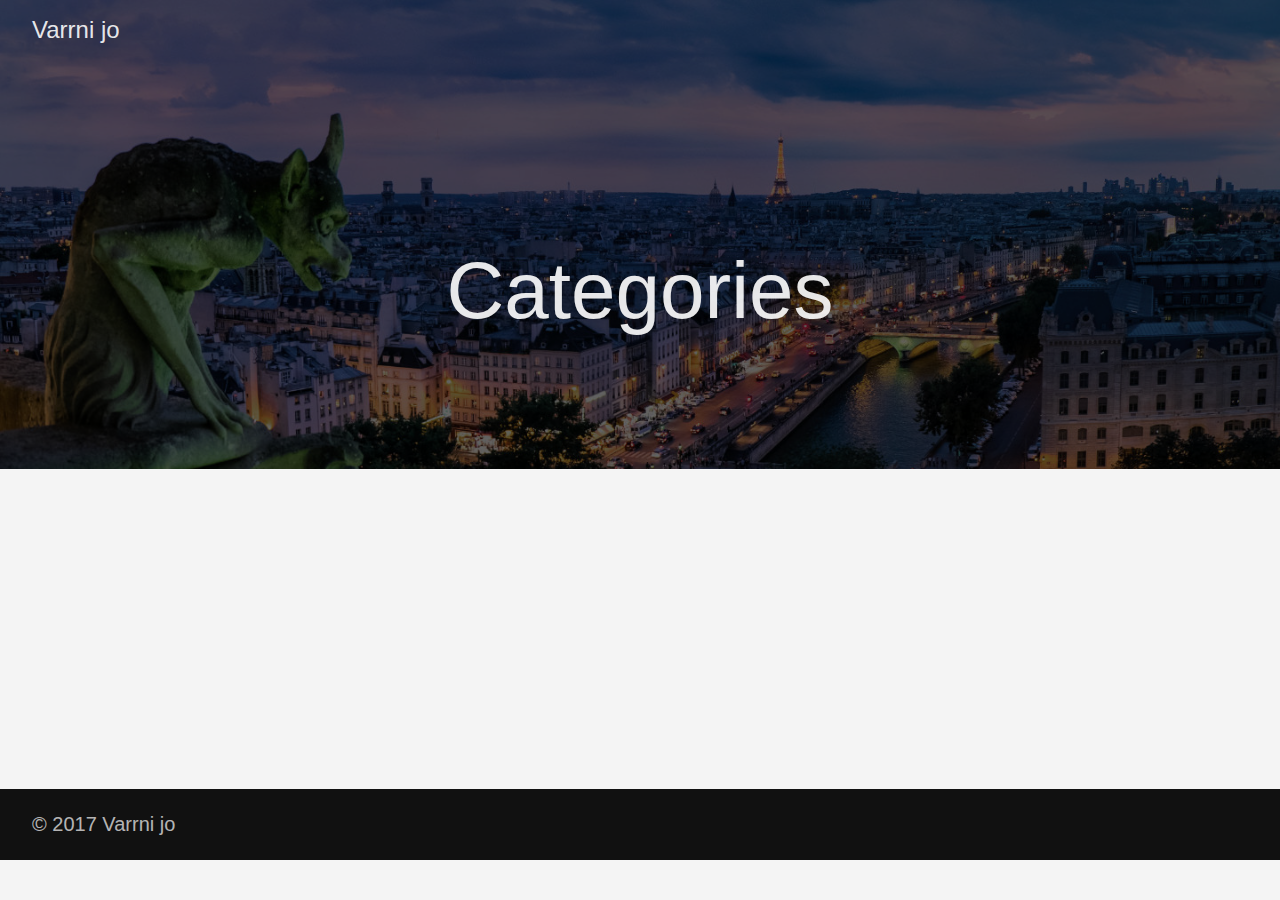
<file: categories/index.html>
<!DOCTYPE html>
<html lang="en-us">
  <head>
    <meta charset="utf-8">
    <meta http-equiv="X-UA-Compatible" content="IE=edge,chrome=1">
    
    <title>Varrni jo  | Categories</title>
    <meta name="HandheldFriendly" content="True">
    <meta name="MobileOptimized" content="320">

    <meta name="viewport" content="width=device-width,minimum-scale=1">
    <meta name="generator" content="Hugo 0.29" />
    
    
      <META NAME="ROBOTS" CONTENT="NOINDEX, NOFOLLOW">
    

    <link href='https://zengostudio.github.io/dist/main.css' rel='stylesheet' type="text/css" />
    
      
    

    
      <link href="https://zengostudio.github.io/categories/index.xml" rel="alternate" type="application/rss+xml" title="Varrni jo" />
      <link href="https://zengostudio.github.io/categories/index.xml" rel="feed" type="application/rss+xml" title="Varrni jo" />
    

    <meta property="og:title" content="Categories" />
<meta property="og:description" content="" />
<meta property="og:type" content="website" />
<meta property="og:url" content="https://zengostudio.github.io/categories/" />














<meta itemprop="name" content="Categories">
<meta itemprop="description" content="">

<meta name="twitter:card" content="summary"/><meta name="twitter:title" content="Categories"/>
<meta name="twitter:description" content=""/>

  </head>

  <body class="ma0 avenir bg-near-white">

    

  
  
  <header class="cover bg-top" style="background-image: url('https://zengostudio.github.io/images/gohugo-default-sample-hero-image.jpg');">
    <div class="bg-black-60">
      <nav class="pv3 ph3 ph4-ns" role="navigation">
  <div class="flex-l justify-between items-center center">
    <a href="https://zengostudio.github.io" class="f3 fw2 hover-white no-underline white-90 dib">
      Varrni jo
    </a>
    <div class="flex-l items-center">
      
      








    </div>
  </div>
</nav>

      <div class="tc-l pv4 pv6-l ph3 ph4-ns">
        <h1 class="f2 f-subheadline-l fw2 white-90 mb0 lh-title">
          Categories
        </h1>
        
      </div>
    </div>
  </header>


    <main class="pb7" role="main">
      
    
  <article class="cf pa3 pa4-m pa4-l">
    <div class="measure-wide-l center f4 lh-copy nested-copy-line-height nested-links nested-img mid-gray">
      
    </div>
  </article>
  <div class="mw8 center">
    <section class="ph4">
      
    </section>
  </div>

    </main>
    <footer class="bg-near-black bottom-0 w-100 pa3" role="contentinfo">
  <div class="flex justify-between">
  <a class="f4 fw4 hover-white no-underline white-70 dn dib-ns pv2 ph3" href="https://zengostudio.github.io" >
    &copy; 2017 Varrni jo
  </a>
  








  </div>
</footer>

    <script src="https://zengostudio.github.io/dist/app.bundle.js" async></script>

  </body>
</html>
</file>
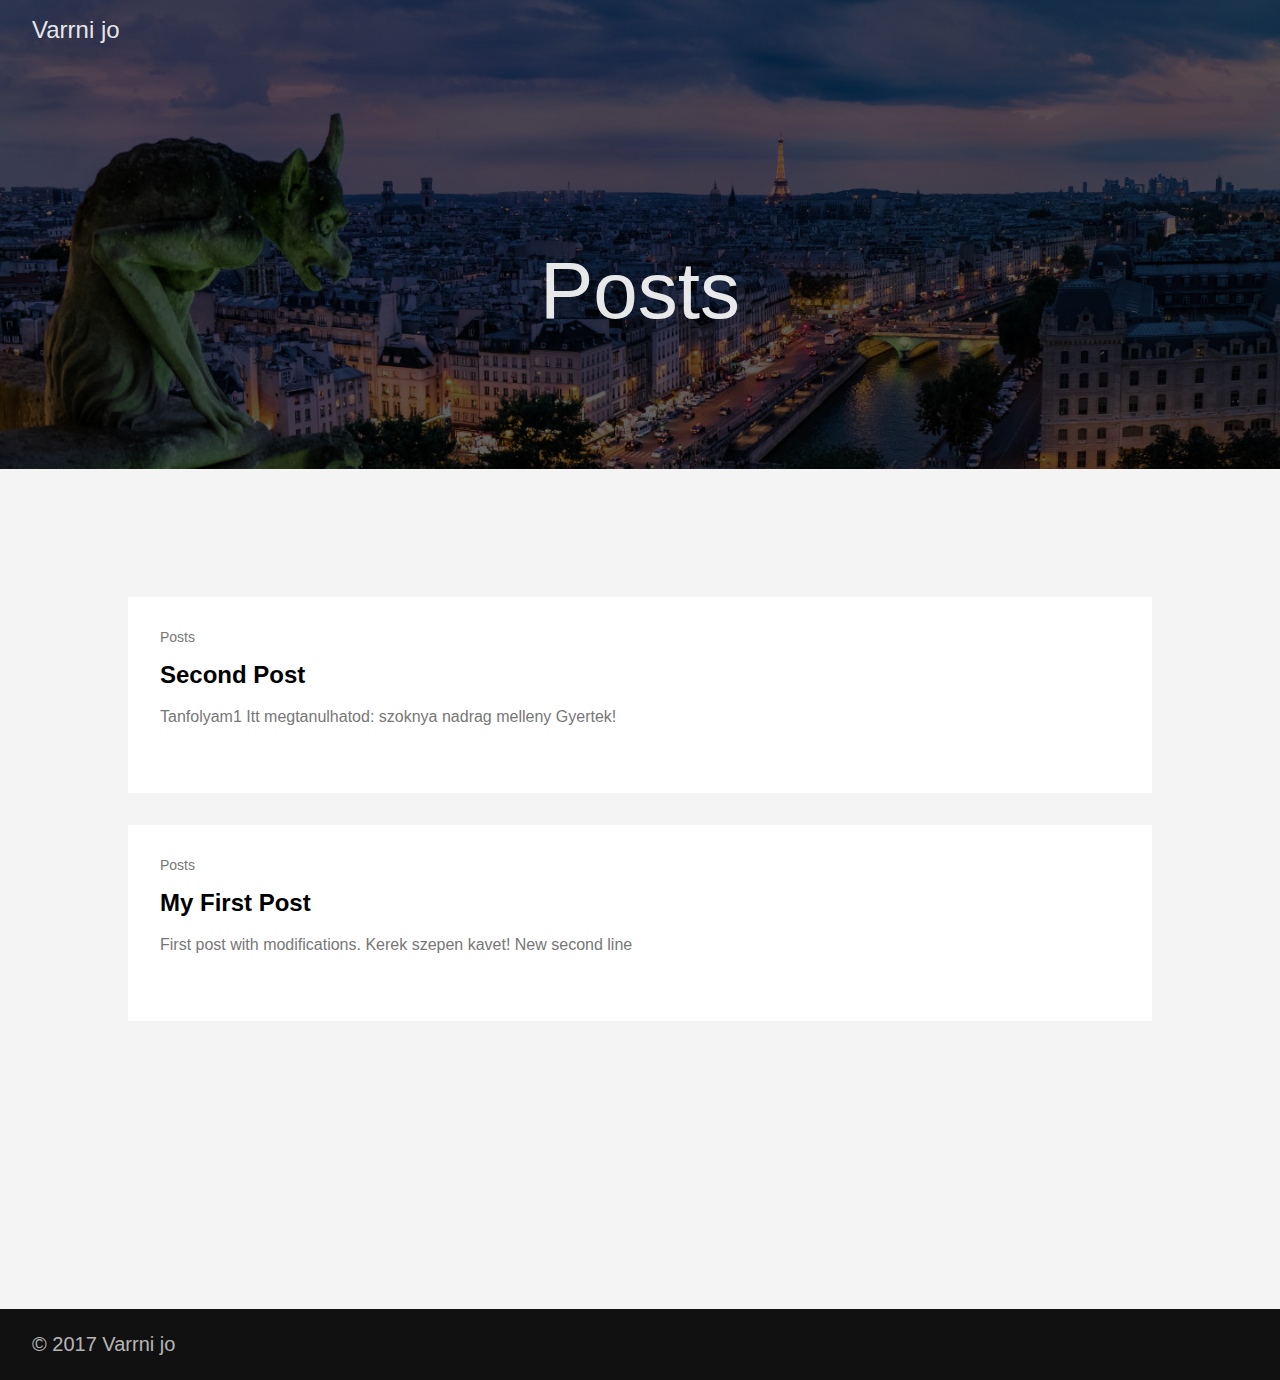
<file: posts/index.html>
<!DOCTYPE html>
<html lang="en-us">
  <head>
    <meta charset="utf-8">
    <meta http-equiv="X-UA-Compatible" content="IE=edge,chrome=1">
    
    <title>Varrni jo  | Posts</title>
    <meta name="HandheldFriendly" content="True">
    <meta name="MobileOptimized" content="320">

    <meta name="viewport" content="width=device-width,minimum-scale=1">
    <meta name="generator" content="Hugo 0.29" />
    
    
      <META NAME="ROBOTS" CONTENT="NOINDEX, NOFOLLOW">
    

    <link href='https://zengostudio.github.io/dist/main.css' rel='stylesheet' type="text/css" />
    
      
    

    
      <link href="https://zengostudio.github.io/posts/index.xml" rel="alternate" type="application/rss+xml" title="Varrni jo" />
      <link href="https://zengostudio.github.io/posts/index.xml" rel="feed" type="application/rss+xml" title="Varrni jo" />
    

    <meta property="og:title" content="Posts" />
<meta property="og:description" content="" />
<meta property="og:type" content="website" />
<meta property="og:url" content="https://zengostudio.github.io/posts/" />



<meta property="og:updated_time" content="2017-10-08T18:01:27&#43;02:00"/>










<meta itemprop="name" content="Posts">
<meta itemprop="description" content="">

<meta name="twitter:card" content="summary"/><meta name="twitter:title" content="Posts"/>
<meta name="twitter:description" content=""/>

  </head>

  <body class="ma0 avenir bg-near-white">

    

  
  
  <header class="cover bg-top" style="background-image: url('https://zengostudio.github.io/images/gohugo-default-sample-hero-image.jpg');">
    <div class="bg-black-60">
      <nav class="pv3 ph3 ph4-ns" role="navigation">
  <div class="flex-l justify-between items-center center">
    <a href="https://zengostudio.github.io" class="f3 fw2 hover-white no-underline white-90 dib">
      Varrni jo
    </a>
    <div class="flex-l items-center">
      
      








    </div>
  </div>
</nav>

      <div class="tc-l pv4 pv6-l ph3 ph4-ns">
        <h1 class="f2 f-subheadline-l fw2 white-90 mb0 lh-title">
          Posts
        </h1>
        
      </div>
    </div>
  </header>


    <main class="pb7" role="main">
      
  <article class="cf pa3 pa4-m pa4-l">
    <div class="measure-wide-l center f4 lh-copy nested-copy-line-height nested-links nested-img mid-gray">                
      
    </div>
  </article>
  <div class="mw8 center">
    
    <section class="flex-ns flex-wrap justify-around mt5">
      
        <div class="relative w-100  mb4 bg-white">
          <div class="relative w-100 mb4 bg-white nested-copy-line-height">
  <div class="bg-white mb3 pa4 gray overflow-hidden">
    <span class="f6 db">Posts</span>
    <h1 class="f3 near-black">
      <a href="/posts/second-post/" class="link black dim">
        Second Post
      </a>
    </h1>
    <div class="nested-links f5 lh-copy nested-copy-line-height">
      Tanfolyam1 Itt megtanulhatod:
 szoknya nadrag melleny  Gyertek!
    </div>
  </div>
</div>

        </div>
      
        <div class="relative w-100  mb4 bg-white">
          <div class="relative w-100 mb4 bg-white nested-copy-line-height">
  <div class="bg-white mb3 pa4 gray overflow-hidden">
    <span class="f6 db">Posts</span>
    <h1 class="f3 near-black">
      <a href="/posts/my-first-post/" class="link black dim">
        My First Post
      </a>
    </h1>
    <div class="nested-links f5 lh-copy nested-copy-line-height">
      First post with modifications. Kerek szepen kavet!
New second line
    </div>
  </div>
</div>

        </div>
      
    </section>
  

  </div>

    </main>
    <footer class="bg-near-black bottom-0 w-100 pa3" role="contentinfo">
  <div class="flex justify-between">
  <a class="f4 fw4 hover-white no-underline white-70 dn dib-ns pv2 ph3" href="https://zengostudio.github.io" >
    &copy; 2017 Varrni jo
  </a>
  








  </div>
</footer>

    <script src="https://zengostudio.github.io/dist/app.bundle.js" async></script>

  </body>
</html>
</file>
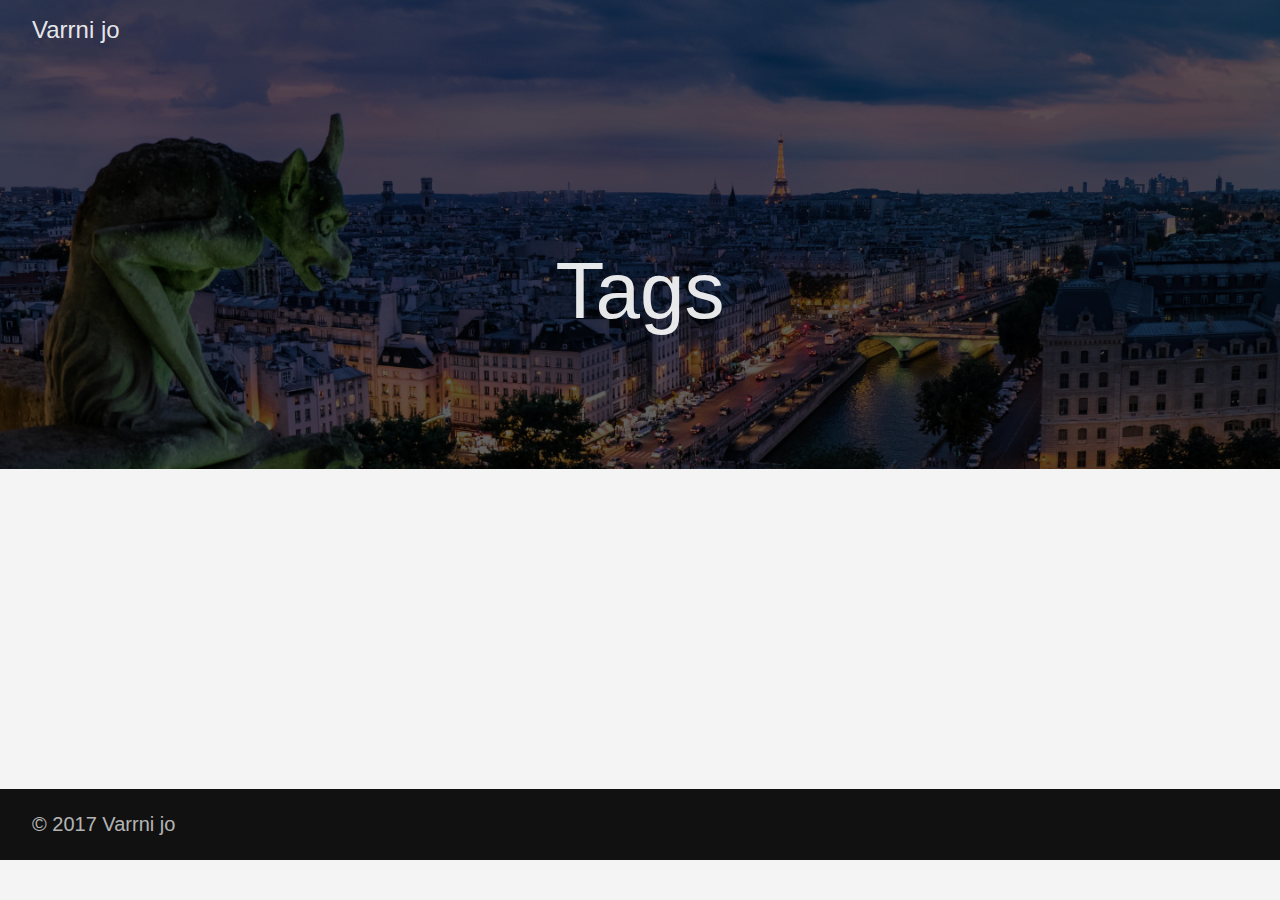
<file: tags/index.html>
<!DOCTYPE html>
<html lang="en-us">
  <head>
    <meta charset="utf-8">
    <meta http-equiv="X-UA-Compatible" content="IE=edge,chrome=1">
    
    <title>Varrni jo  | Tags</title>
    <meta name="HandheldFriendly" content="True">
    <meta name="MobileOptimized" content="320">

    <meta name="viewport" content="width=device-width,minimum-scale=1">
    <meta name="generator" content="Hugo 0.29" />
    
    
      <META NAME="ROBOTS" CONTENT="NOINDEX, NOFOLLOW">
    

    <link href='https://zengostudio.github.io/dist/main.css' rel='stylesheet' type="text/css" />
    
      
    

    
      <link href="https://zengostudio.github.io/tags/index.xml" rel="alternate" type="application/rss+xml" title="Varrni jo" />
      <link href="https://zengostudio.github.io/tags/index.xml" rel="feed" type="application/rss+xml" title="Varrni jo" />
    

    <meta property="og:title" content="Tags" />
<meta property="og:description" content="" />
<meta property="og:type" content="website" />
<meta property="og:url" content="https://zengostudio.github.io/tags/" />














<meta itemprop="name" content="Tags">
<meta itemprop="description" content="">

<meta name="twitter:card" content="summary"/><meta name="twitter:title" content="Tags"/>
<meta name="twitter:description" content=""/>

  </head>

  <body class="ma0 avenir bg-near-white">

    

  
  
  <header class="cover bg-top" style="background-image: url('https://zengostudio.github.io/images/gohugo-default-sample-hero-image.jpg');">
    <div class="bg-black-60">
      <nav class="pv3 ph3 ph4-ns" role="navigation">
  <div class="flex-l justify-between items-center center">
    <a href="https://zengostudio.github.io" class="f3 fw2 hover-white no-underline white-90 dib">
      Varrni jo
    </a>
    <div class="flex-l items-center">
      
      








    </div>
  </div>
</nav>

      <div class="tc-l pv4 pv6-l ph3 ph4-ns">
        <h1 class="f2 f-subheadline-l fw2 white-90 mb0 lh-title">
          Tags
        </h1>
        
      </div>
    </div>
  </header>


    <main class="pb7" role="main">
      
    
  <article class="cf pa3 pa4-m pa4-l">
    <div class="measure-wide-l center f4 lh-copy nested-copy-line-height nested-links nested-img mid-gray">
      
    </div>
  </article>
  <div class="mw8 center">
    <section class="ph4">
      
    </section>
  </div>

    </main>
    <footer class="bg-near-black bottom-0 w-100 pa3" role="contentinfo">
  <div class="flex justify-between">
  <a class="f4 fw4 hover-white no-underline white-70 dn dib-ns pv2 ph3" href="https://zengostudio.github.io" >
    &copy; 2017 Varrni jo
  </a>
  








  </div>
</footer>

    <script src="https://zengostudio.github.io/dist/app.bundle.js" async></script>

  </body>
</html>
</file>
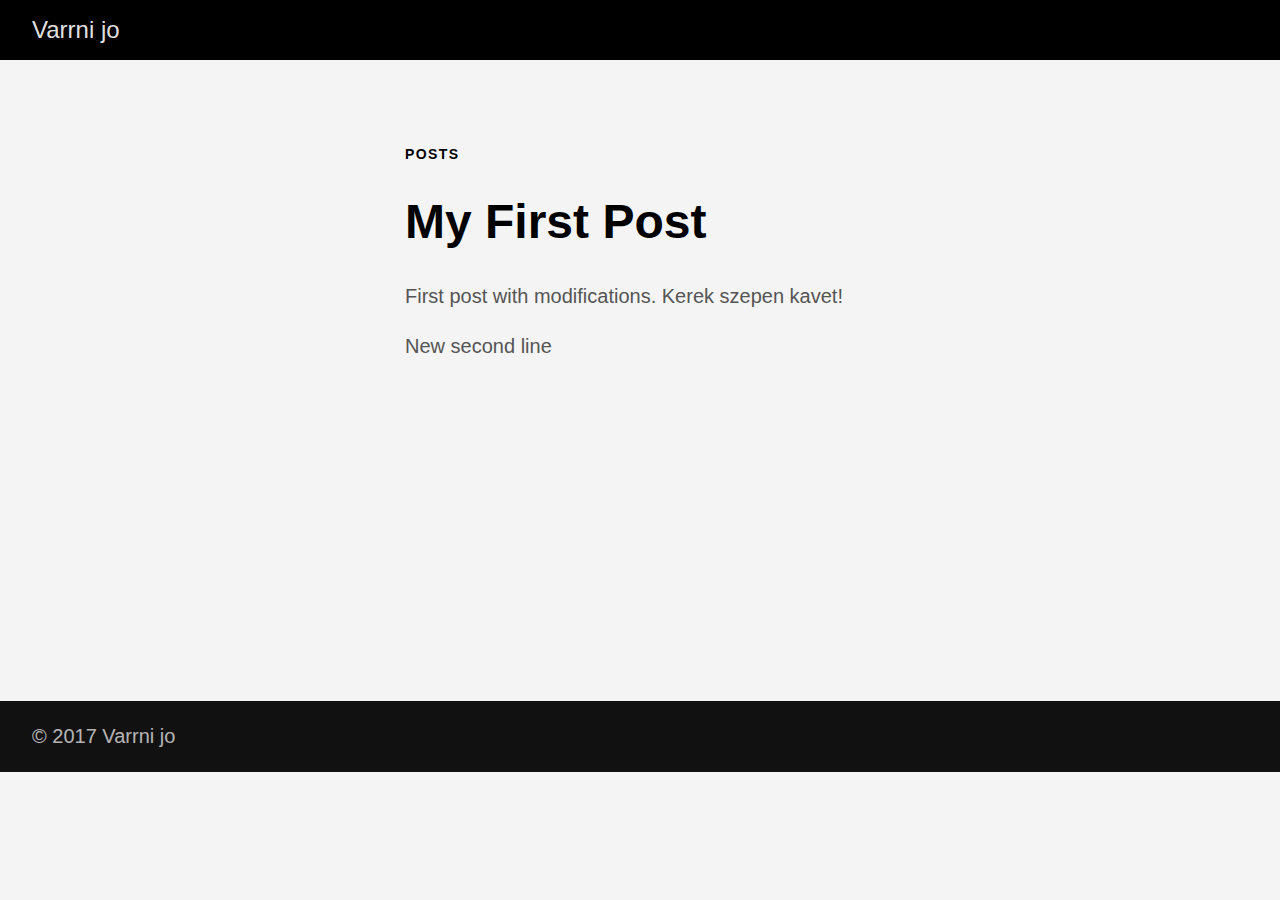
<file: posts/my-first-post/index.html>
<!DOCTYPE html>
<html lang="en-us">
  <head>
    <meta charset="utf-8">
    <meta http-equiv="X-UA-Compatible" content="IE=edge,chrome=1">
    
    <title>Varrni jo  | My First Post</title>
    <meta name="HandheldFriendly" content="True">
    <meta name="MobileOptimized" content="320">

    <meta name="viewport" content="width=device-width,minimum-scale=1">
    <meta name="generator" content="Hugo 0.29" />
    
    
      <META NAME="ROBOTS" CONTENT="NOINDEX, NOFOLLOW">
    

    <link href='https://zengostudio.github.io/dist/main.css' rel='stylesheet' type="text/css" />
    
      
    

    

    <meta property="og:title" content="My First Post" />
<meta property="og:description" content="First post with modifications. Kerek szepen kavet!
New second line" />
<meta property="og:type" content="article" />
<meta property="og:url" content="https://zengostudio.github.io/posts/my-first-post/" />



<meta property="article:published_time" content="2017-10-08T09:52:07&#43;02:00"/>
<meta property="article:modified_time" content="2017-10-08T09:52:07&#43;02:00"/>











<meta itemprop="name" content="My First Post">
<meta itemprop="description" content="First post with modifications. Kerek szepen kavet!
New second line">


<meta itemprop="dateModified" content="2017-10-08T09:52:07&#43;02:00" />
<meta itemprop="wordCount" content="10">



<meta itemprop="keywords" content="" />
<meta name="twitter:card" content="summary"/><meta name="twitter:title" content="My First Post"/>
<meta name="twitter:description" content="First post with modifications. Kerek szepen kavet!
New second line"/>

  </head>

  <body class="ma0 avenir bg-near-white">

    

  <header>
    <div class="bg-black">
      <nav class="pv3 ph3 ph4-ns" role="navigation">
  <div class="flex-l justify-between items-center center">
    <a href="https://zengostudio.github.io" class="f3 fw2 hover-white no-underline white-90 dib">
      Varrni jo
    </a>
    <div class="flex-l items-center">
      
      








    </div>
  </div>
</nav>

    </div>
  </header>


    <main class="pb7" role="main">
      
  <div class="flex-l mt2 mw8 center">
    <article class="center cf pv5 ph3 ph4-ns mw7">
      <header>
        <p class="f6 b helvetica tracked">
          POSTS
        </p>
        <h1 class="f1">
          My First Post
        </h1>
      </header>
      <div class="nested-copy-line-height lh-copy f4 nested-links nested-img mid-gray">
        <p>First post with modifications. Kerek szepen kavet!</p>

<p>New second line</p>

      </div>
    </article>
    <aside class="ph3 mt2 mt6-ns">
      








    </aside>
  </div>

    </main>
    <footer class="bg-near-black bottom-0 w-100 pa3" role="contentinfo">
  <div class="flex justify-between">
  <a class="f4 fw4 hover-white no-underline white-70 dn dib-ns pv2 ph3" href="https://zengostudio.github.io" >
    &copy; 2017 Varrni jo
  </a>
  








  </div>
</footer>

    <script src="https://zengostudio.github.io/dist/app.bundle.js" async></script>

  </body>
</html>
</file>
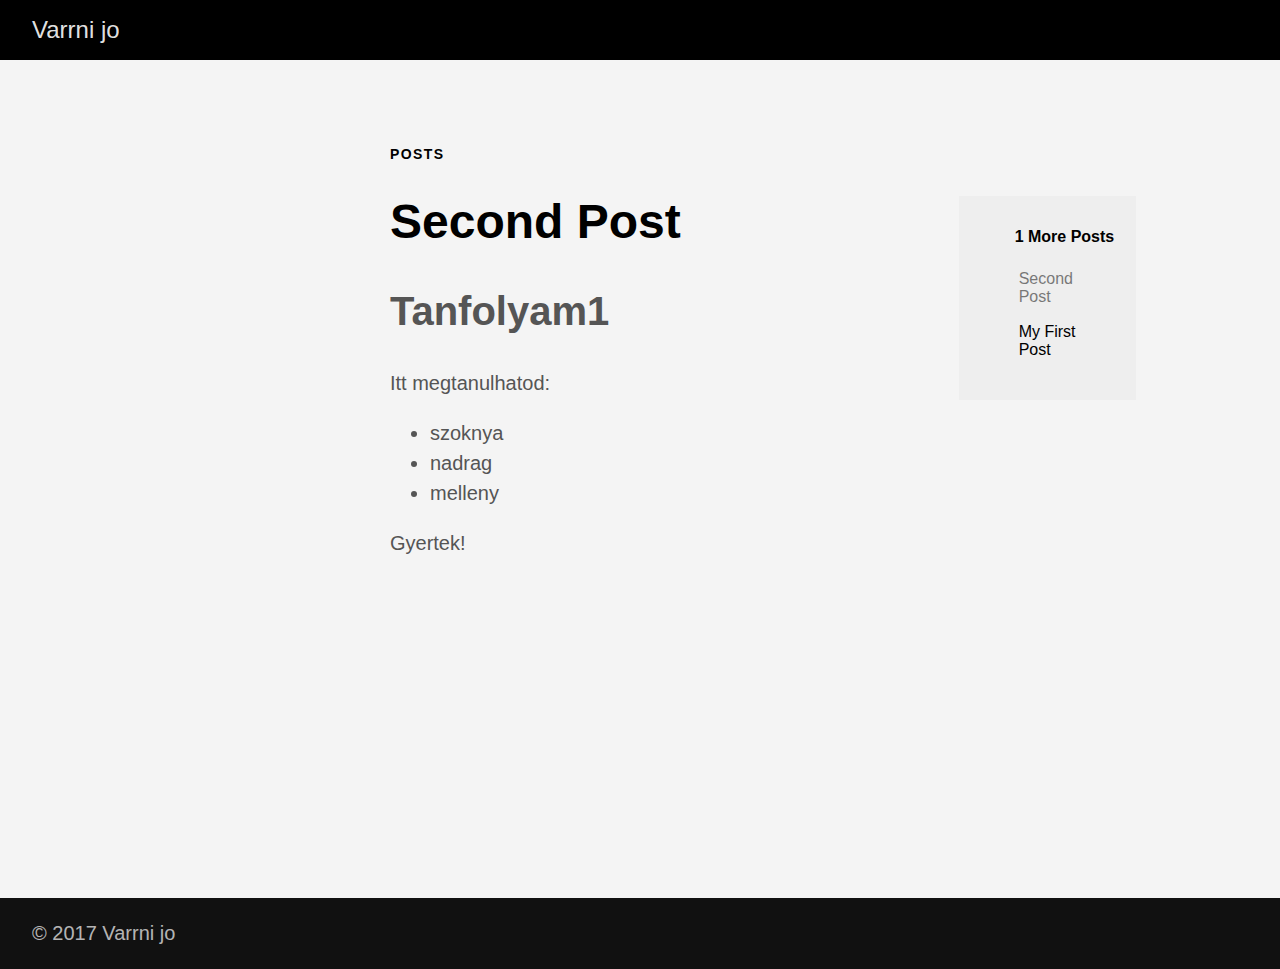
<file: posts/second-post/index.html>
<!DOCTYPE html>
<html lang="en-us">
  <head>
    <meta charset="utf-8">
    <meta http-equiv="X-UA-Compatible" content="IE=edge,chrome=1">
    
    <title>Varrni jo  | Second Post</title>
    <meta name="HandheldFriendly" content="True">
    <meta name="MobileOptimized" content="320">

    <meta name="viewport" content="width=device-width,minimum-scale=1">
    <meta name="generator" content="Hugo 0.29" />
    
    
      <META NAME="ROBOTS" CONTENT="NOINDEX, NOFOLLOW">
    

    <link href='https://zengostudio.github.io/dist/main.css' rel='stylesheet' type="text/css" />
    
      
    

    

    <meta property="og:title" content="Second Post" />
<meta property="og:description" content="Tanfolyam1 Itt megtanulhatod:
 szoknya nadrag melleny  Gyertek!" />
<meta property="og:type" content="article" />
<meta property="og:url" content="https://zengostudio.github.io/posts/second-post/" />



<meta property="article:published_time" content="2017-10-08T18:01:27&#43;02:00"/>
<meta property="article:modified_time" content="2017-10-08T18:01:27&#43;02:00"/>











<meta itemprop="name" content="Second Post">
<meta itemprop="description" content="Tanfolyam1 Itt megtanulhatod:
 szoknya nadrag melleny  Gyertek!">


<meta itemprop="dateModified" content="2017-10-08T18:01:27&#43;02:00" />
<meta itemprop="wordCount" content="7">



<meta itemprop="keywords" content="" />
<meta name="twitter:card" content="summary"/><meta name="twitter:title" content="Second Post"/>
<meta name="twitter:description" content="Tanfolyam1 Itt megtanulhatod:
 szoknya nadrag melleny  Gyertek!"/>

  </head>

  <body class="ma0 avenir bg-near-white">

    

  <header>
    <div class="bg-black">
      <nav class="pv3 ph3 ph4-ns" role="navigation">
  <div class="flex-l justify-between items-center center">
    <a href="https://zengostudio.github.io" class="f3 fw2 hover-white no-underline white-90 dib">
      Varrni jo
    </a>
    <div class="flex-l items-center">
      
      








    </div>
  </div>
</nav>

    </div>
  </header>


    <main class="pb7" role="main">
      
  <div class="flex-l mt2 mw8 center">
    <article class="center cf pv5 ph3 ph4-ns mw7">
      <header>
        <p class="f6 b helvetica tracked">
          POSTS
        </p>
        <h1 class="f1">
          Second Post
        </h1>
      </header>
      <div class="nested-copy-line-height lh-copy f4 nested-links nested-img mid-gray">
        

<h1 id="tanfolyam1">Tanfolyam1</h1>

<p>Itt megtanulhatod:</p>

<ul>
<li>szoknya</li>
<li>nadrag</li>
<li>melleny</li>
</ul>

<p>Gyertek!</p>

      </div>
    </article>
    <aside class="ph3 mt2 mt6-ns">
      







  <div class="bg-light-gray pa3">
    <ul>
      <li class="list b mb3">
        1 More Posts
      </li>
      
        <li class="list f5 w-100 hover-bg-white nl1">
          
          <a href="/posts/second-post/" class="link ph2 pv2 db black o-50">
            Second Post
          </a>
        </li>
      
        <li class="list f5 w-100 hover-bg-white nl1">
          
          <a href="/posts/my-first-post/" class="link ph2 pv2 db black">
            My First Post
          </a>
        </li>
      
    </ul>
  </div>


    </aside>
  </div>

    </main>
    <footer class="bg-near-black bottom-0 w-100 pa3" role="contentinfo">
  <div class="flex justify-between">
  <a class="f4 fw4 hover-white no-underline white-70 dn dib-ns pv2 ph3" href="https://zengostudio.github.io" >
    &copy; 2017 Varrni jo
  </a>
  








  </div>
</footer>

    <script src="https://zengostudio.github.io/dist/app.bundle.js" async></script>

  </body>
</html>
</file>
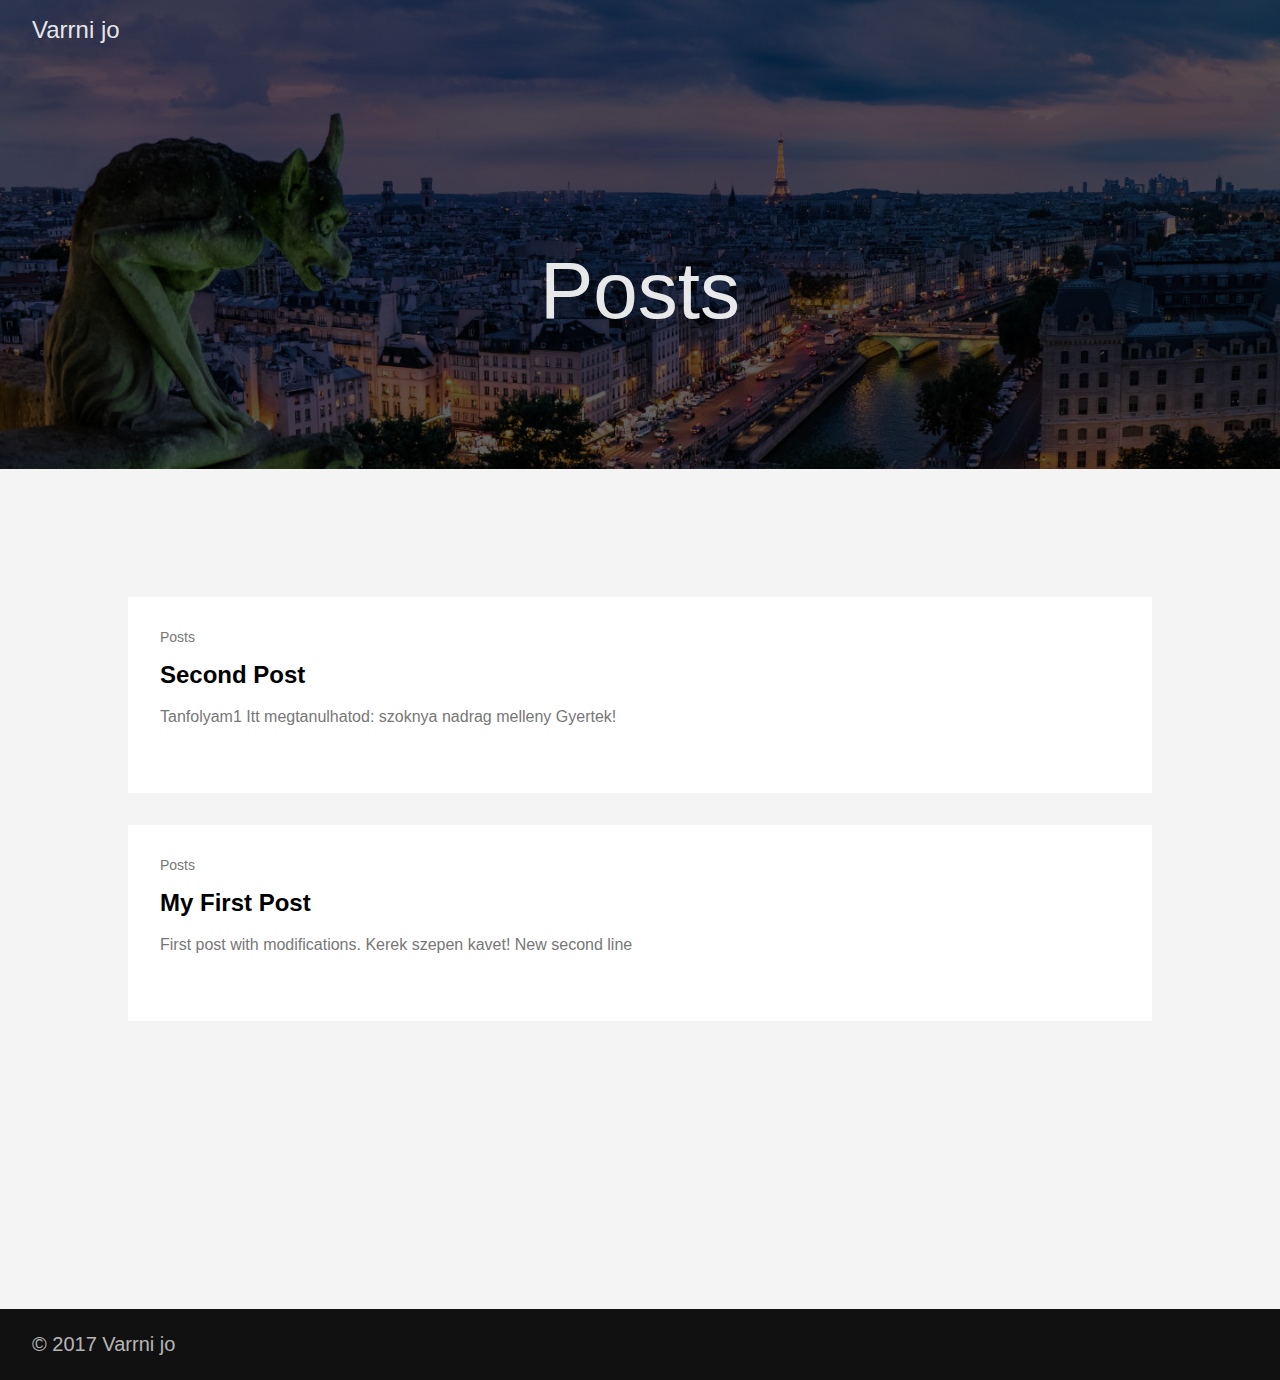
<file: posts/page/1/index.html>
<!DOCTYPE html><html><head><title>https://zengostudio.github.io/posts/</title><link rel="canonical" href="https://zengostudio.github.io/posts/"/><meta name="robots" content="noindex"><meta http-equiv="content-type" content="text/html; charset=utf-8" /><meta http-equiv="refresh" content="0; url=https://zengostudio.github.io/posts/" /></head></html>
</file>
